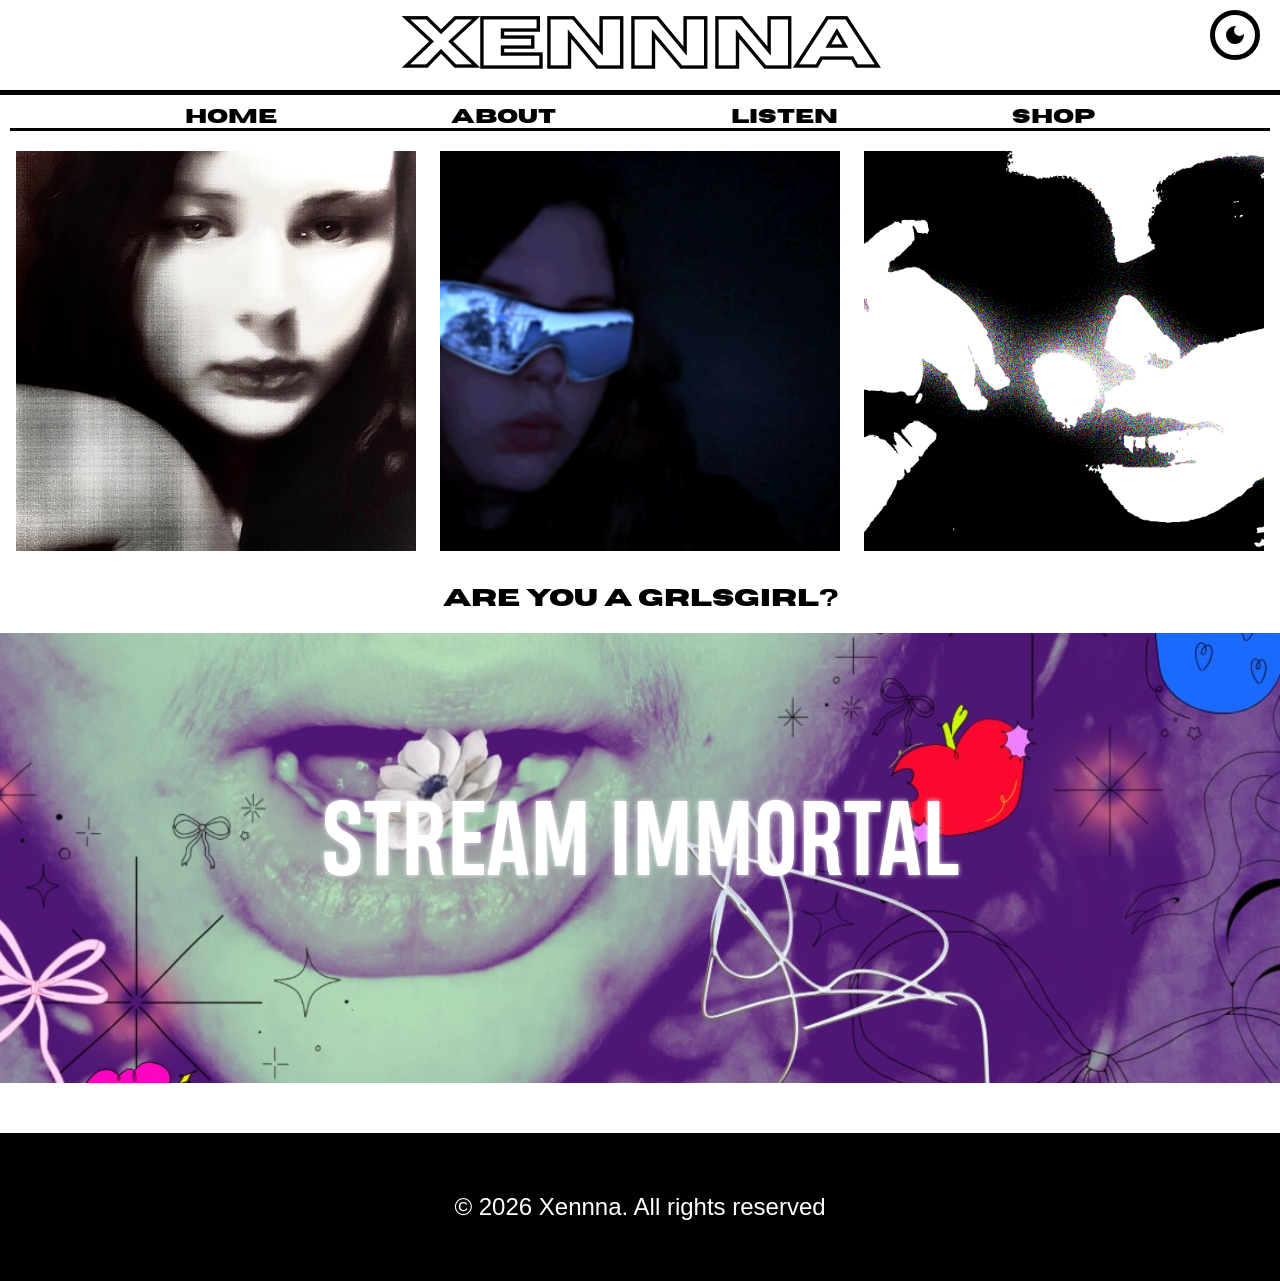
<file: index.html>
<DOCTYPE! html>
<html>
    <head>
        <title>Xennna</title>
        <link rel="stylesheet" href="styles.css">
        <link rel="icon" type="image/x-icon" href="star favicon.ico">
        <script src="script.js" defer></script>
    </head>

    <body>

        <header>
            <button id="theme-switch">
                <svg xmlns="http://www.w3.org/2000/svg" height="24px" viewBox="0 -960 960 960" width="24px" fill="#000000"><path d="M480-120q-150 0-255-105T120-480q0-150 105-255t255-105q14 0 27.5 1t26.5 3q-41 29-65.5 75.5T444-660q0 90 63 153t153 63q55 0 101-24.5t75-65.5q2 13 3 26.5t1 27.5q0 150-105 255T480-120Z"/></svg>
                <svg xmlns="http://www.w3.org/2000/svg" height="24px" viewBox="0 -960 960 960" width="24px" fill="#FFFFFF"><path d="M338.5-338.5Q280-397 280-480t58.5-141.5Q397-680 480-680t141.5 58.5Q680-563 680-480t-58.5 141.5Q563-280 480-280t-141.5-58.5ZM200-440H40v-80h160v80Zm720 0H760v-80h160v80ZM440-760v-160h80v160h-80Zm0 720v-160h80v160h-80ZM256-650l-101-97 57-59 96 100-52 56Zm492 496-97-101 53-55 101 97-57 59Zm-98-550 97-101 59 57-100 96-56-52ZM154-212l101-97 55 53-97 101-59-57Z"/></svg>
            </button>
            <h1>Xennna</h1>
        </header>

        <nav>
            <ul>
                <li><a href="index.html">Home</a></li>
                <li><a href="about.html">About</a></li>
                <li><a href="music.html">Listen</a></li>
                <li><a href="shop.html">Shop</a></li>
            </ul>
        </nav>

            

        <div class="image">
            <img src="image1.jpeg" alt="Old-looking black-and-white photo of Xennna">
            <img src="image2.png" alt="Dark photo of Xennna wearing reflective glasses">
            <img src="image3.jpeg" alt="Pixelated black-and-white photo of Xennna wearing sunglasses">
        </div>

        <h2>Are you a grlsgirl?</h2>

        <div class="flexrow">
            <p>STREAM IMMORTAL</p>
        </div>

        <footer>
            <p>&copy; 2026 Xennna. All rights reserved</p>
        </footer>

    </body>

</html>
</file>
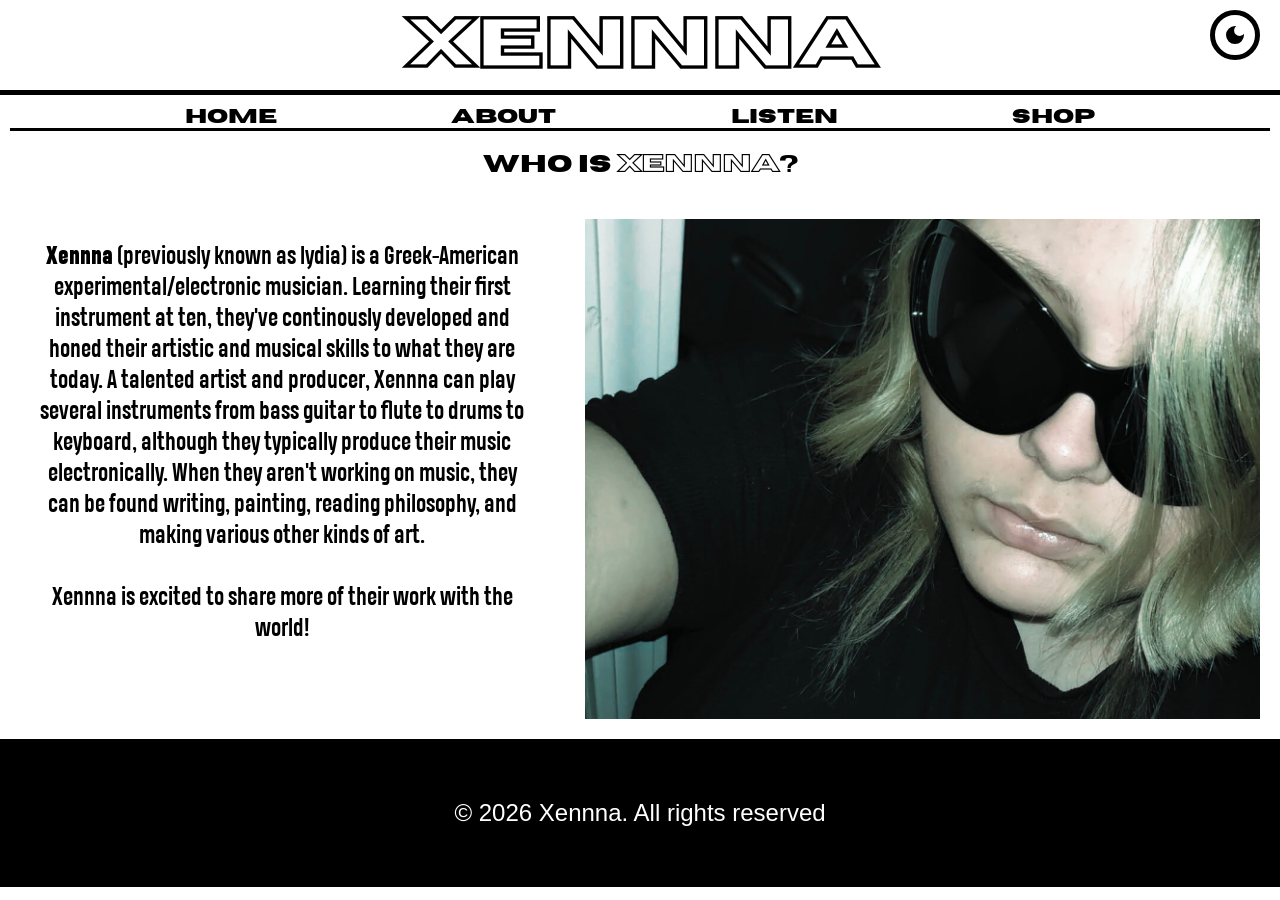
<file: about.html>
<!DOCTYPE html>
<html>

    <head>
        <title>Xennna</title>
        <link rel="stylesheet" href="styles.css">
        <link rel="icon" type="image/x-icon" href="star favicon.ico">
        <script src="script.js" defer></script>
    </head>

    <body>

        <header>
            <button id="theme-switch">
                <svg xmlns="http://www.w3.org/2000/svg" height="24px" viewBox="0 -960 960 960" width="24px" fill="#000000"><path d="M480-120q-150 0-255-105T120-480q0-150 105-255t255-105q14 0 27.5 1t26.5 3q-41 29-65.5 75.5T444-660q0 90 63 153t153 63q55 0 101-24.5t75-65.5q2 13 3 26.5t1 27.5q0 150-105 255T480-120Z"/></svg>
                <svg xmlns="http://www.w3.org/2000/svg" height="24px" viewBox="0 -960 960 960" width="24px" fill="#FFFFFF"><path d="M338.5-338.5Q280-397 280-480t58.5-141.5Q397-680 480-680t141.5 58.5Q680-563 680-480t-58.5 141.5Q563-280 480-280t-141.5-58.5ZM200-440H40v-80h160v80Zm720 0H760v-80h160v80ZM440-760v-160h80v160h-80Zm0 720v-160h80v160h-80ZM256-650l-101-97 57-59 96 100-52 56Zm492 496-97-101 53-55 101 97-57 59Zm-98-550 97-101 59 57-100 96-56-52ZM154-212l101-97 55 53-97 101-59-57Z"/></svg>
            </button>
            <h1>Xennna</h1>
        </header>

        <nav>
            <ul>
                <li><a href="index.html">Home</a></li>
                <li><a href="about.html">About</a></li>
                <li><a href="music.html">Listen</a></li>
                <li><a href="shop.html">Shop</a></li>
            </ul>
        </nav>

        <h2>Who is <span class="xennna">Xennna</span>?</h2>

        <div class="content">

            <p><span class="name">Xennna</span> (previously known as lydia) is a Greek-American experimental/electronic musician.
            Learning their first instrument at ten, they've continously developed and honed their artistic and musical skills to what they are today.
            A talented artist and producer, Xennna can play several instruments from bass guitar to flute to drums to keyboard, although they typically produce
            their music electronically. When they aren't working on music, they can be found writing, painting, reading philosophy, and making various other kinds of art.<br><br>
            Xennna is excited to share more of their work with the world!</p>

            <img src="image 4.jpeg" alt="Xennna wearing sunglasses">

        </div>

        <footer>
            <p>&copy; 2026 Xennna. All rights reserved</p>
        </footer>

    </body>

</html>
</file>
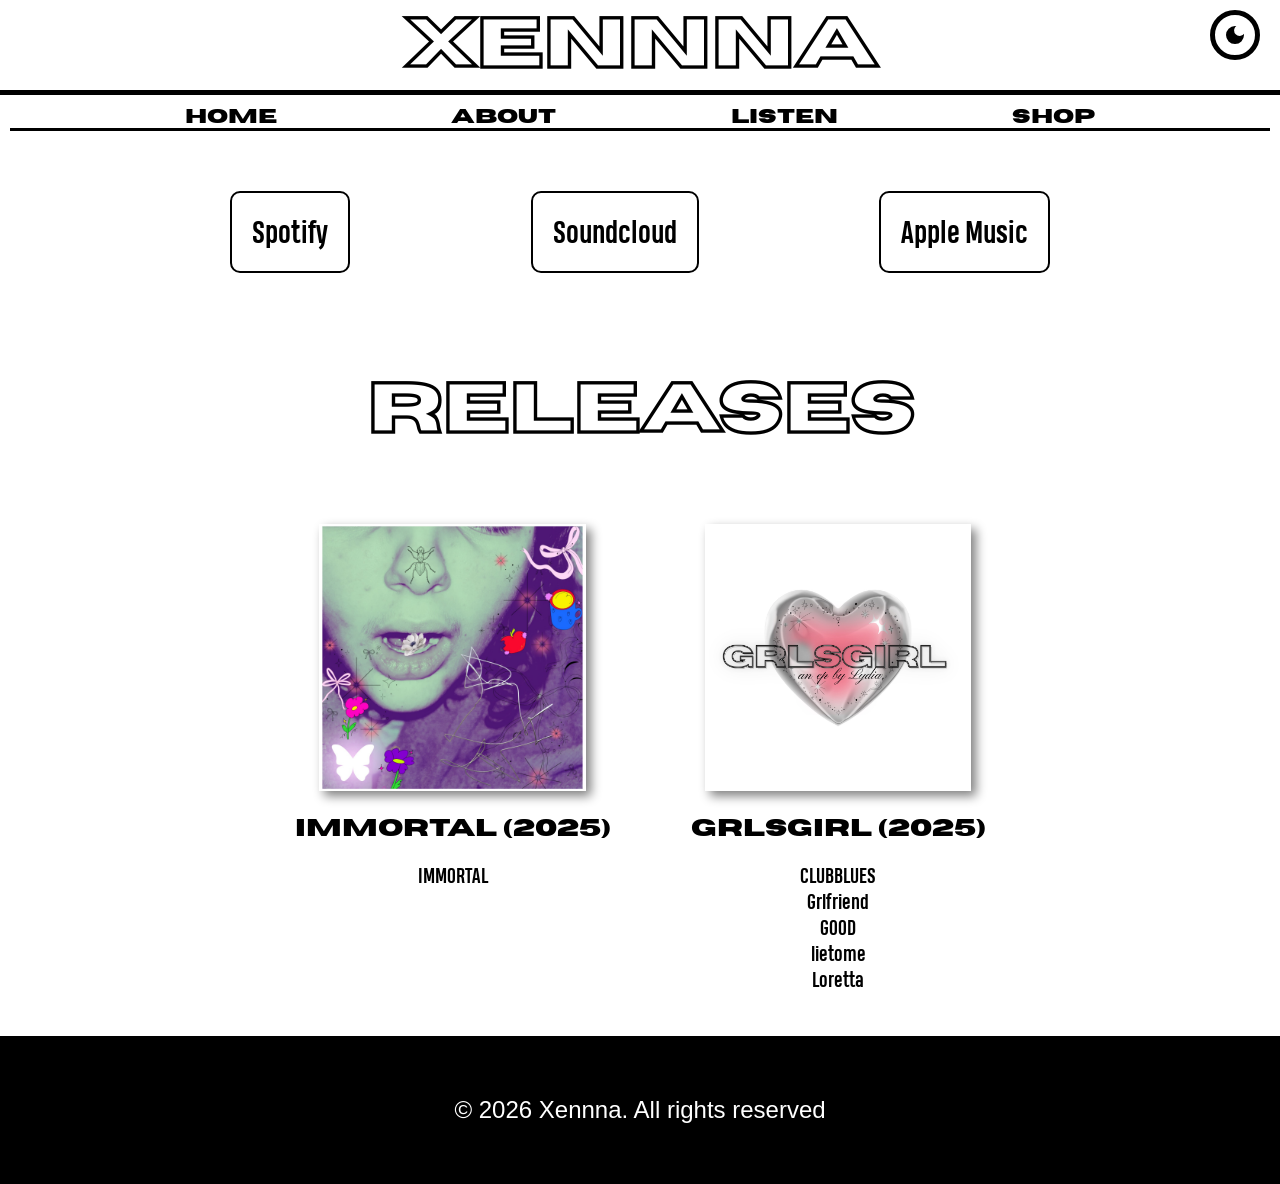
<file: music.html>
<!DOCTYPE html>
<html>
    <head>
        <title>Xennna</title>
        <link rel="stylesheet" href="styles.css">
        <link rel="icon" type="image/x-icon" href="star favicon.ico">
        <script src="script.js" defer></script>
    </head>
    <body>
        <header>
            <button id="theme-switch">
                <svg xmlns="http://www.w3.org/2000/svg" height="24px" viewBox="0 -960 960 960" width="24px" fill="#000000"><path d="M480-120q-150 0-255-105T120-480q0-150 105-255t255-105q14 0 27.5 1t26.5 3q-41 29-65.5 75.5T444-660q0 90 63 153t153 63q55 0 101-24.5t75-65.5q2 13 3 26.5t1 27.5q0 150-105 255T480-120Z"/></svg>
                <svg xmlns="http://www.w3.org/2000/svg" height="24px" viewBox="0 -960 960 960" width="24px" fill="#FFFFFF"><path d="M338.5-338.5Q280-397 280-480t58.5-141.5Q397-680 480-680t141.5 58.5Q680-563 680-480t-58.5 141.5Q563-280 480-280t-141.5-58.5ZM200-440H40v-80h160v80Zm720 0H760v-80h160v80ZM440-760v-160h80v160h-80Zm0 720v-160h80v160h-80ZM256-650l-101-97 57-59 96 100-52 56Zm492 496-97-101 53-55 101 97-57 59Zm-98-550 97-101 59 57-100 96-56-52ZM154-212l101-97 55 53-97 101-59-57Z"/></svg>
            </button>
            <h1>Xennna</h1>
        </header>
        <nav>
            <ul>
                <li><a href="index.html">Home</a></li>
                <li><a href="about.html">About</a></li>
                <li><a href="music.html">Listen</a></li>
                <li><a href="shop.html">Shop</a></li>
            </ul>
        </nav>
        <div class="btn-group">
            <form action="https://open.spotify.com/artist/5U8kHmKtSHf8LKFkFgTEPR?si=e9qIc3ikSXyjshUN-ZEmXA" target="_blank">
                <button type="submit">Spotify</button>
            </form>
            <form action="https://on.soundcloud.com/eXOP5d7bhHATxuDV8T" target="_blank">
                <button type="submit">Soundcloud</button>
            </form>
            <form action="https://music.apple.com/us/artist/lydia/1754258691" target="_blank">
                <button type="submit">Apple Music</button>
            </form>
        </div>
        <h1>Releases</h1>
        <div class="releases">
            <div>
                <img src="immortal cover.png" alt="IMMORTAL single cover">
                <h2>IMMORTAL (2025)</h2>
                <ul>
                    <li>IMMORTAL</li>
                </ul>
            </div>
            <div>
                <img src="grlsgirl cover.png" alt="'GRLSGIRL' EP cover">
                <h2>GRLSGIRL (2025)</h2>
                <ul>
                    <li>CLUBBLUES</li>
                    <li>Grlfriend</li>
                    <li>GOOD</li>
                    <li>lietome</li>
                    <li>Loretta</li>
                </ul>
            </div>
        </div>        
        <footer>
            <p>&copy; 2026 Xennna. All rights reserved</p>
        </footer>
    </body>
</html>
</file>
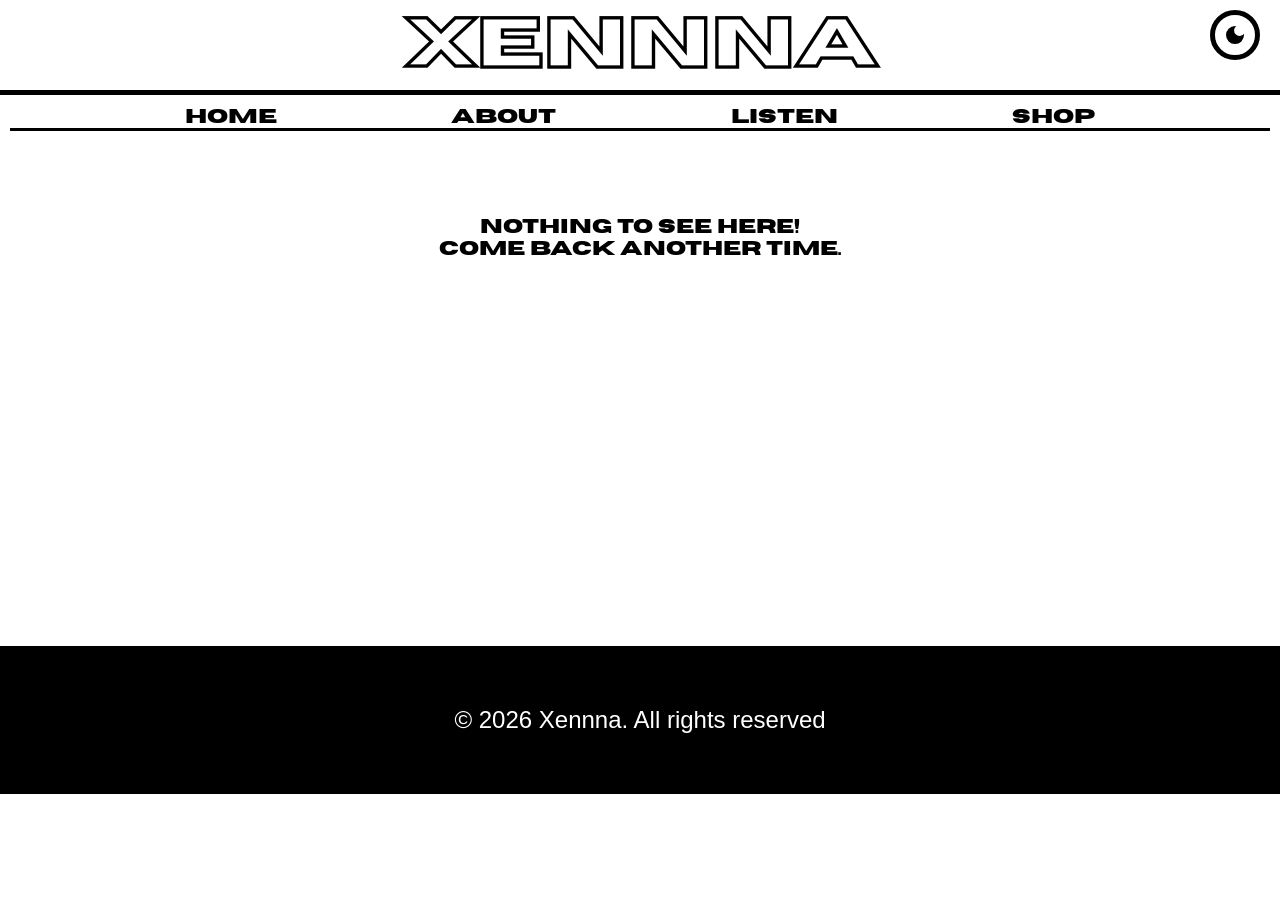
<file: shop.html>
<DOCTYPE! html>
<html>
    <head>
        <title>Xennna</title>
        <link rel="stylesheet" href="styles.css">
        <script src="script.js" defer></script>
    </head>

    <body>

        <header>
            <button id="theme-switch">
                <svg xmlns="http://www.w3.org/2000/svg" height="24px" viewBox="0 -960 960 960" width="24px" fill="#000000"><path d="M480-120q-150 0-255-105T120-480q0-150 105-255t255-105q14 0 27.5 1t26.5 3q-41 29-65.5 75.5T444-660q0 90 63 153t153 63q55 0 101-24.5t75-65.5q2 13 3 26.5t1 27.5q0 150-105 255T480-120Z"/></svg>
                <svg xmlns="http://www.w3.org/2000/svg" height="24px" viewBox="0 -960 960 960" width="24px" fill="#FFFFFF"><path d="M338.5-338.5Q280-397 280-480t58.5-141.5Q397-680 480-680t141.5 58.5Q680-563 680-480t-58.5 141.5Q563-280 480-280t-141.5-58.5ZM200-440H40v-80h160v80Zm720 0H760v-80h160v80ZM440-760v-160h80v160h-80Zm0 720v-160h80v160h-80ZM256-650l-101-97 57-59 96 100-52 56Zm492 496-97-101 53-55 101 97-57 59Zm-98-550 97-101 59 57-100 96-56-52ZM154-212l101-97 55 53-97 101-59-57Z"/></svg>
            </button>
            <h1>Xennna</h1>
        </header>

        <nav>
            <ul>
                <li><a href="index.html">Home</a></li>
                <li><a href="about.html">About</a></li>
                <li><a href="music.html">Listen</a></li>
                <li><a href="shop.html">Shop</a></li>
            </ul>
        </nav>

         <h3 style="padding-top: 50pt; padding-bottom: 275pt;">Nothing to see here!<br>Come back another time.</h3>
        
        <footer>
            <p>&copy; 2026 Xennna. All rights reserved</p>
        </footer>

    </body>

</html>
</file>
<file: styles.css>
:root {
    --primary-color: white;
    --text-color: black;
    --accent-color: black;
    --secondary-text-color: white;
    --secondary-accent-color: gray;
}

.darkmode {
    --primary-color: black;
    --text-color: white;
    --accent-color: white;
    --secondary-text-color: black;
    --secondary-accent-color: black;
}

@font-face {
    font-family: Horizon;
    src: url(horizon.ttf);
}

@font-face {
    font-family: Horizon_Outlined;
    src: url(horizon_outlined.ttf);
}

@font-face {
    font-family: Heading_Bold;
    src: url(Heading-Pro-Bold-trial.ttf);
}

@font-face {
    font-family: Heading_Heavy;
    src: url(Heading-Pro-Heavy-trial.ttf);
}

body {
    background-color: var(--primary-color);
    text-align: center;
    padding: 0;
    margin: 0;
    min-width: none;
    max-width: 100%;
}

header {
    border-bottom: 5px solid var(--accent-color);
    padding: 10px;
    height: 70px;
    display: flex;
    align-items: center;
    justify-content: center;
}

#theme-switch {
    height: 50px;
    width: 50px;
    padding: 0;
    border-radius: 50%;
    background-color: var(--primary-color);
    display: flex;
    justify-content: center;
    align-items: center;
    position: fixed;
    top: 10px;
    right: 20px;
}

#theme-switch svg {
    fill: var(--accent-color);
}

#theme-switch svg:last-child{
    display: none;
}

.darkmode #theme-switch svg:first-child {
    display: none;
}

.darkmode #theme-switch svg:last-child {
    display: block;
}

.image img {
    height: 400px;
    width: 40x;
    padding: 10px;
    max-width: 100%;
}

nav ul {
    display: flex;
    justify-content: space-evenly;
    list-style: none;
    padding: 0;
    margin:10px;
    border-bottom: 3px solid var(--accent-color);
}

nav ul li a {
    color: var(--text-color);
    font-family: Horizon;
    font-size: 20px;
    text-decoration: none;
}

.flexrow {
    display: flex;
    background-image: url(immortal\ cover.png);
    background-repeat: no-repeat;
    background-position: center;
    height: 50%;
    margin-bottom: 50px;
    align-items: center;
    justify-content: center;
}

.flexrow p {
    color: white;
    font-size: 100px;
    text-shadow: 0 0 5px whitesmoke;
    margin-top: 0;
}

.releases {
    display: flex;
    justify-content: center;
    padding: 20pt;
}

.releases img {
    max-height: 200pt;
    box-shadow: 5px 5px 10px var(--secondary-accent-color);
}

.releases h2 {
    padding-left: 30pt;
    padding-right: 30pt;
}

.releases ul li {
    list-style: none;
    font-family: Heading_Bold;
    font-size: 20px;
    color: var(--text-color);
    padding-right: 30pt;

}

.btn-group  {
    display: flex;
    justify-content: space-evenly;
    padding:50px;
    max-width: 100%;
}

.btn-group button {
    font-family: Heading_Bold;
    font-size: 30px;
    border: 2px solid var(--accent-color);
    border-radius: 10px;
    padding: 20px;

}

.btn-group button:hover {
    color: var(--primary-color);
    background-color: var(--accent-color);
    transition-duration: .2s;
    cursor: pointer;
}

h1 {
    font-family: Horizon_Outlined;
    font-size: 70px;
    color: var(--text-color);
}

h2 {
    font-family: Horizon;
    color: var(--text-color);
}

h3 {
    font-family: Horizon;
    color: var(--text-color);
}

.xennna {
    font-family: Horizon_Outlined;
    color: var(--text-color);
}

.name {
    font-family: Heading_Heavy;
}

.content {
    display: flex;
}

.content img {
    height: 500px;
    padding: 20px;
}

p {
    font-family: Heading_Bold;
    color: var(--text-color);
    font-size: 18pt;
    margin: 40px;
}

button {
    border: 5px solid var(--accent-color);
    color: var(--accent-color);
    background-color: var(--primary-color);
    font-size: 35px;
    font-family: Horizon;
    padding: 10px;
}

button:hover {
    color: var(--primary-color);
    background-color:var(--accent-color);
    cursor: pointer;
    transition-duration: .4s;
}

footer {
    position: absolute;
    background-color: var(--accent-color);
    color: var(--primary-color);
    width: 100%;
}

footer p {
    font-family: Arial;
    color: var(--secondary-text-color);
    padding: 15pt;
}
</file>
